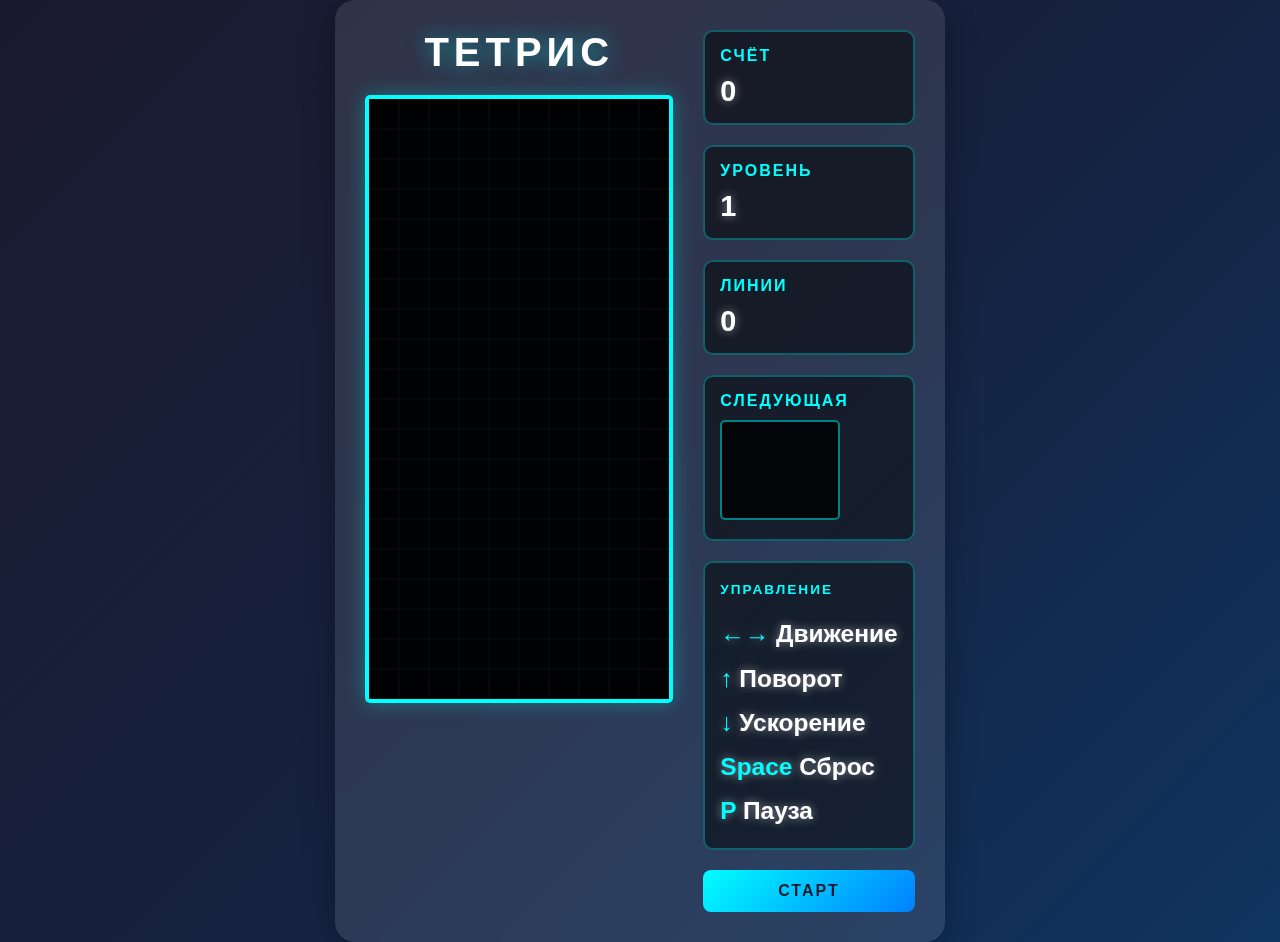
<file: tetris.html>
<!DOCTYPE html>
<html lang="ru">
<head>
    <meta charset="UTF-8">
    <meta name="viewport" content="width=device-width, initial-scale=1.0">
    <title>Тетрис</title>
    <style>
        * {
            margin: 0;
            padding: 0;
            box-sizing: border-box;
        }

        body {
            background: linear-gradient(135deg, #1a1a2e 0%, #16213e 50%, #0f3460 100%);
            min-height: 100vh;
            display: flex;
            justify-content: center;
            align-items: center;
            font-family: 'Segoe UI', Tahoma, Geneva, Verdana, sans-serif;
            color: #fff;
        }

        .game-container {
            display: flex;
            gap: 30px;
            padding: 30px;
            background: rgba(255, 255, 255, 0.1);
            border-radius: 20px;
            backdrop-filter: blur(10px);
            box-shadow: 0 8px 32px rgba(0, 0, 0, 0.3);
        }

        .main-board {
            display: flex;
            flex-direction: column;
            align-items: center;
        }

        h1 {
            margin-bottom: 20px;
            font-size: 2.5em;
            text-shadow: 0 0 20px rgba(0, 255, 255, 0.5);
            letter-spacing: 5px;
        }

        #game-board {
            border: 4px solid #00ffff;
            border-radius: 5px;
            box-shadow: 0 0 20px rgba(0, 255, 255, 0.3), inset 0 0 20px rgba(0, 0, 0, 0.5);
            background: rgba(0, 0, 0, 0.8);
        }

        .side-panel {
            display: flex;
            flex-direction: column;
            gap: 20px;
            min-width: 180px;
        }

        .info-box {
            background: rgba(0, 0, 0, 0.5);
            padding: 15px;
            border-radius: 10px;
            border: 2px solid rgba(0, 255, 255, 0.3);
        }

        .info-box h3 {
            color: #00ffff;
            margin-bottom: 10px;
            font-size: 1em;
            text-transform: uppercase;
            letter-spacing: 2px;
        }

        .info-box p {
            font-size: 1.8em;
            font-weight: bold;
            text-shadow: 0 0 10px rgba(255, 255, 255, 0.5);
        }

        #next-piece {
            width: 120px;
            height: 100px;
            background: rgba(0, 0, 0, 0.8);
            border: 2px solid rgba(0, 255, 255, 0.5);
            border-radius: 5px;
        }

        .controls {
            font-size: 0.85em;
            line-height: 1.8;
        }

        .controls span {
            color: #00ffff;
            font-weight: bold;
        }

        button {
            padding: 12px 25px;
            font-size: 1em;
            font-weight: bold;
            text-transform: uppercase;
            letter-spacing: 2px;
            border: none;
            border-radius: 8px;
            cursor: pointer;
            transition: all 0.3s ease;
            background: linear-gradient(135deg, #00ffff, #0080ff);
            color: #1a1a2e;
        }

        button:hover {
            transform: translateY(-2px);
            box-shadow: 0 5px 20px rgba(0, 255, 255, 0.4);
        }

        button:active {
            transform: translateY(0);
        }

        .game-over {
            position: absolute;
            top: 50%;
            left: 50%;
            transform: translate(-50%, -50%);
            background: rgba(0, 0, 0, 0.9);
            padding: 40px;
            border-radius: 15px;
            text-align: center;
            border: 3px solid #ff0055;
            box-shadow: 0 0 30px rgba(255, 0, 85, 0.5);
            display: none;
            z-index: 100;
        }

        .game-over h2 {
            color: #ff0055;
            font-size: 2em;
            margin-bottom: 20px;
            text-shadow: 0 0 20px rgba(255, 0, 85, 0.7);
        }

        .game-over p {
            margin-bottom: 20px;
            font-size: 1.2em;
        }

        .paused {
            position: absolute;
            top: 50%;
            left: 50%;
            transform: translate(-50%, -50%);
            background: rgba(0, 0, 0, 0.9);
            padding: 30px 50px;
            border-radius: 15px;
            text-align: center;
            border: 3px solid #ffff00;
            display: none;
            z-index: 100;
        }

        .paused h2 {
            color: #ffff00;
            font-size: 1.8em;
            text-shadow: 0 0 20px rgba(255, 255, 0, 0.7);
        }
    </style>
</head>
<body>
    <div class="game-container">
        <div class="main-board">
            <h1>ТЕТРИС</h1>
            <canvas id="game-board" width="300" height="600"></canvas>
        </div>
        <div class="side-panel">
            <div class="info-box">
                <h3>Счёт</h3>
                <p id="score">0</p>
            </div>
            <div class="info-box">
                <h3>Уровень</h3>
                <p id="level">1</p>
            </div>
            <div class="info-box">
                <h3>Линии</h3>
                <p id="lines">0</p>
            </div>
            <div class="info-box">
                <h3>Следующая</h3>
                <canvas id="next-piece"></canvas>
            </div>
            <div class="info-box controls">
                <h3>Управление</h3>
                <p><span>←→</span> Движение</p>
                <p><span>↑</span> Поворот</p>
                <p><span>↓</span> Ускорение</p>
                <p><span>Space</span> Сброс</p>
                <p><span>P</span> Пауза</p>
            </div>
            <button id="start-btn">Старт</button>
        </div>
    </div>

    <div class="game-over" id="game-over">
        <h2>ИГРА ОКОНЧЕНА</h2>
        <p>Ваш счёт: <span id="final-score">0</span></p>
        <button id="restart-btn">Играть снова</button>
    </div>

    <div class="paused" id="paused">
        <h2>ПАУЗА</h2>
    </div>

    <script>
        const canvas = document.getElementById('game-board');
        const ctx = canvas.getContext('2d');
        const nextCanvas = document.getElementById('next-piece');
        const nextCtx = nextCanvas.getContext('2d');

        const COLS = 10;
        const ROWS = 20;
        const BLOCK_SIZE = 30;
        const NEXT_BLOCK_SIZE = 20;

        // Цвета фигур
        const COLORS = [
            null,
            '#00ffff', // I - голубой
            '#ffff00', // O - желтый
            '#800080', // T - фиолетовый
            '#00ff00', // S - зеленый
            '#ff0000', // Z - красный
            '#0000ff', // J - синий
            '#ff8000'  // L - оранжевый
        ];

        // Фигуры тетриса
        const SHAPES = [
            null,
            [[0,0,0,0], [1,1,1,1], [0,0,0,0], [0,0,0,0]], // I
            [[2,2], [2,2]],                                 // O
            [[0,3,0], [3,3,3], [0,0,0]],                   // T
            [[0,4,4], [4,4,0], [0,0,0]],                   // S
            [[5,5,0], [0,5,5], [0,0,0]],                   // Z
            [[6,0,0], [6,6,6], [0,0,0]],                   // J
            [[0,0,7], [7,7,7], [0,0,0]]                    // L
        ];

        let board = [];
        let score = 0;
        let level = 1;
        let lines = 0;
        let gameLoop = null;
        let currentPiece = null;
        let nextPiece = null;
        let gameStarted = false;
        let gamePaused = false;

        // Инициализация игрового поля
        function createBoard() {
            board = [];
            for (let row = 0; row < ROWS; row++) {
                board.push(new Array(COLS).fill(0));
            }
        }

        // Создание новой фигуры
        function createPiece(type) {
            return {
                shape: SHAPES[type].map(row => [...row]),
                type: type,
                x: Math.floor(COLS / 2) - Math.floor(SHAPES[type][0].length / 2),
                y: 0
            };
        }

        // Случайная фигура
        function randomPiece() {
            const type = Math.floor(Math.random() * 7) + 1;
            return createPiece(type);
        }

        // Отрисовка блока
        function drawBlock(ctx, x, y, color, size) {
            ctx.fillStyle = color;
            ctx.fillRect(x * size, y * size, size - 1, size - 1);

            // Эффект объема
            ctx.fillStyle = 'rgba(255, 255, 255, 0.3)';
            ctx.fillRect(x * size, y * size, size - 1, 3);
            ctx.fillRect(x * size, y * size, 3, size - 1);

            ctx.fillStyle = 'rgba(0, 0, 0, 0.3)';
            ctx.fillRect(x * size + size - 4, y * size, 3, size - 1);
            ctx.fillRect(x * size, y * size + size - 4, size - 1, 3);
        }

        // Отрисовка игрового поля
        function drawBoard() {
            ctx.fillStyle = 'rgba(0, 0, 0, 0.8)';
            ctx.fillRect(0, 0, canvas.width, canvas.height);

            // Сетка
            ctx.strokeStyle = 'rgba(255, 255, 255, 0.05)';
            for (let x = 0; x <= COLS; x++) {
                ctx.beginPath();
                ctx.moveTo(x * BLOCK_SIZE, 0);
                ctx.lineTo(x * BLOCK_SIZE, canvas.height);
                ctx.stroke();
            }
            for (let y = 0; y <= ROWS; y++) {
                ctx.beginPath();
                ctx.moveTo(0, y * BLOCK_SIZE);
                ctx.lineTo(canvas.width, y * BLOCK_SIZE);
                ctx.stroke();
            }

            // Блоки на поле
            for (let row = 0; row < ROWS; row++) {
                for (let col = 0; col < COLS; col++) {
                    if (board[row][col]) {
                        drawBlock(ctx, col, row, COLORS[board[row][col]], BLOCK_SIZE);
                    }
                }
            }
        }

        // Отрисовка текущей фигуры
        function drawPiece() {
            if (!currentPiece) return;

            // Тень (где упадет фигура)
            let shadowY = currentPiece.y;
            while (!collision(currentPiece.shape, currentPiece.x, shadowY + 1)) {
                shadowY++;
            }

            currentPiece.shape.forEach((row, y) => {
                row.forEach((value, x) => {
                    if (value) {
                        // Тень
                        ctx.fillStyle = 'rgba(255, 255, 255, 0.1)';
                        ctx.fillRect(
                            (currentPiece.x + x) * BLOCK_SIZE,
                            (shadowY + y) * BLOCK_SIZE,
                            BLOCK_SIZE - 1,
                            BLOCK_SIZE - 1
                        );
                        // Фигура
                        drawBlock(ctx, currentPiece.x + x, currentPiece.y + y, COLORS[value], BLOCK_SIZE);
                    }
                });
            });
        }

        // Отрисовка следующей фигуры
        function drawNextPiece() {
            nextCtx.fillStyle = 'rgba(0, 0, 0, 0.8)';
            nextCtx.fillRect(0, 0, nextCanvas.width, nextCanvas.height);

            if (!nextPiece) return;

            const offsetX = (nextCanvas.width / NEXT_BLOCK_SIZE - nextPiece.shape[0].length) / 2;
            const offsetY = (nextCanvas.height / NEXT_BLOCK_SIZE - nextPiece.shape.length) / 2;

            nextPiece.shape.forEach((row, y) => {
                row.forEach((value, x) => {
                    if (value) {
                        drawBlock(nextCtx, offsetX + x, offsetY + y, COLORS[value], NEXT_BLOCK_SIZE);
                    }
                });
            });
        }

        // Проверка столкновений
        function collision(shape, offsetX, offsetY) {
            for (let y = 0; y < shape.length; y++) {
                for (let x = 0; x < shape[y].length; x++) {
                    if (shape[y][x]) {
                        const newX = offsetX + x;
                        const newY = offsetY + y;

                        if (newX < 0 || newX >= COLS || newY >= ROWS) {
                            return true;
                        }
                        if (newY >= 0 && board[newY][newX]) {
                            return true;
                        }
                    }
                }
            }
            return false;
        }

        // Поворот фигуры
        function rotate(shape) {
            const rows = shape.length;
            const cols = shape[0].length;
            const rotated = [];

            for (let x = 0; x < cols; x++) {
                rotated.push([]);
                for (let y = rows - 1; y >= 0; y--) {
                    rotated[x].push(shape[y][x]);
                }
            }
            return rotated;
        }

        // Закрепление фигуры на поле
        function lockPiece() {
            currentPiece.shape.forEach((row, y) => {
                row.forEach((value, x) => {
                    if (value) {
                        const boardY = currentPiece.y + y;
                        if (boardY >= 0) {
                            board[boardY][currentPiece.x + x] = value;
                        }
                    }
                });
            });
        }

        // Удаление заполненных линий
        function clearLines() {
            let linesCleared = 0;

            for (let row = ROWS - 1; row >= 0; row--) {
                if (board[row].every(cell => cell !== 0)) {
                    board.splice(row, 1);
                    board.unshift(new Array(COLS).fill(0));
                    linesCleared++;
                    row++;
                }
            }

            if (linesCleared > 0) {
                // Очки за линии
                const points = [0, 100, 300, 500, 800];
                score += points[linesCleared] * level;
                lines += linesCleared;

                // Повышение уровня
                level = Math.floor(lines / 10) + 1;

                updateStats();
            }
        }

        // Обновление статистики
        function updateStats() {
            document.getElementById('score').textContent = score;
            document.getElementById('level').textContent = level;
            document.getElementById('lines').textContent = lines;
        }

        // Движение фигуры вниз
        function moveDown() {
            if (!collision(currentPiece.shape, currentPiece.x, currentPiece.y + 1)) {
                currentPiece.y++;
            } else {
                lockPiece();
                clearLines();
                currentPiece = nextPiece;
                nextPiece = randomPiece();
                drawNextPiece();

                if (collision(currentPiece.shape, currentPiece.x, currentPiece.y)) {
                    gameOver();
                }
            }
        }

        // Мгновенный сброс
        function hardDrop() {
            while (!collision(currentPiece.shape, currentPiece.x, currentPiece.y + 1)) {
                currentPiece.y++;
                score += 2;
            }
            lockPiece();
            clearLines();
            currentPiece = nextPiece;
            nextPiece = randomPiece();
            drawNextPiece();

            if (collision(currentPiece.shape, currentPiece.x, currentPiece.y)) {
                gameOver();
            }
            updateStats();
        }

        // Движение влево/вправо
        function moveHorizontal(dir) {
            if (!collision(currentPiece.shape, currentPiece.x + dir, currentPiece.y)) {
                currentPiece.x += dir;
            }
        }

        // Поворот фигуры
        function rotatePiece() {
            const rotated = rotate(currentPiece.shape);

            // Проверка с коррекцией позиции (wall kick)
            let kick = 0;
            if (collision(rotated, currentPiece.x, currentPiece.y)) {
                kick = currentPiece.x > COLS / 2 ? -1 : 1;
            }

            if (!collision(rotated, currentPiece.x + kick, currentPiece.y)) {
                currentPiece.shape = rotated;
                currentPiece.x += kick;
            }
        }

        // Конец игры
        function gameOver() {
            clearInterval(gameLoop);
            gameLoop = null;
            gameStarted = false;

            document.getElementById('final-score').textContent = score;
            document.getElementById('game-over').style.display = 'block';
        }

        // Пауза
        function togglePause() {
            if (!gameStarted) return;

            gamePaused = !gamePaused;
            document.getElementById('paused').style.display = gamePaused ? 'block' : 'none';

            if (gamePaused) {
                clearInterval(gameLoop);
            } else {
                startGameLoop();
            }
        }

        // Игровой цикл
        function startGameLoop() {
            const speed = Math.max(100, 1000 - (level - 1) * 100);
            gameLoop = setInterval(() => {
                moveDown();
                draw();
            }, speed);
        }

        // Отрисовка
        function draw() {
            drawBoard();
            drawPiece();
        }

        // Начало игры
        function startGame() {
            createBoard();
            score = 0;
            level = 1;
            lines = 0;
            gamePaused = false;

            updateStats();

            currentPiece = randomPiece();
            nextPiece = randomPiece();
            drawNextPiece();

            if (gameLoop) {
                clearInterval(gameLoop);
            }

            document.getElementById('game-over').style.display = 'none';
            document.getElementById('paused').style.display = 'none';

            gameStarted = true;
            startGameLoop();
            draw();
        }

        // Обработка клавиш
        document.addEventListener('keydown', (e) => {
            if (!gameStarted || gamePaused) {
                if (e.key === 'p' || e.key === 'P' || e.key === 'з' || e.key === 'З') {
                    togglePause();
                }
                return;
            }

            switch (e.key) {
                case 'ArrowLeft':
                    moveHorizontal(-1);
                    break;
                case 'ArrowRight':
                    moveHorizontal(1);
                    break;
                case 'ArrowDown':
                    moveDown();
                    score += 1;
                    updateStats();
                    break;
                case 'ArrowUp':
                    rotatePiece();
                    break;
                case ' ':
                    hardDrop();
                    break;
                case 'p':
                case 'P':
                case 'з':
                case 'З':
                    togglePause();
                    break;
            }
            draw();
        });

        // Кнопки
        document.getElementById('start-btn').addEventListener('click', startGame);
        document.getElementById('restart-btn').addEventListener('click', startGame);

        // Начальная отрисовка
        drawBoard();
        drawNextPiece();
    </script>
</body>
</html>
</file>
